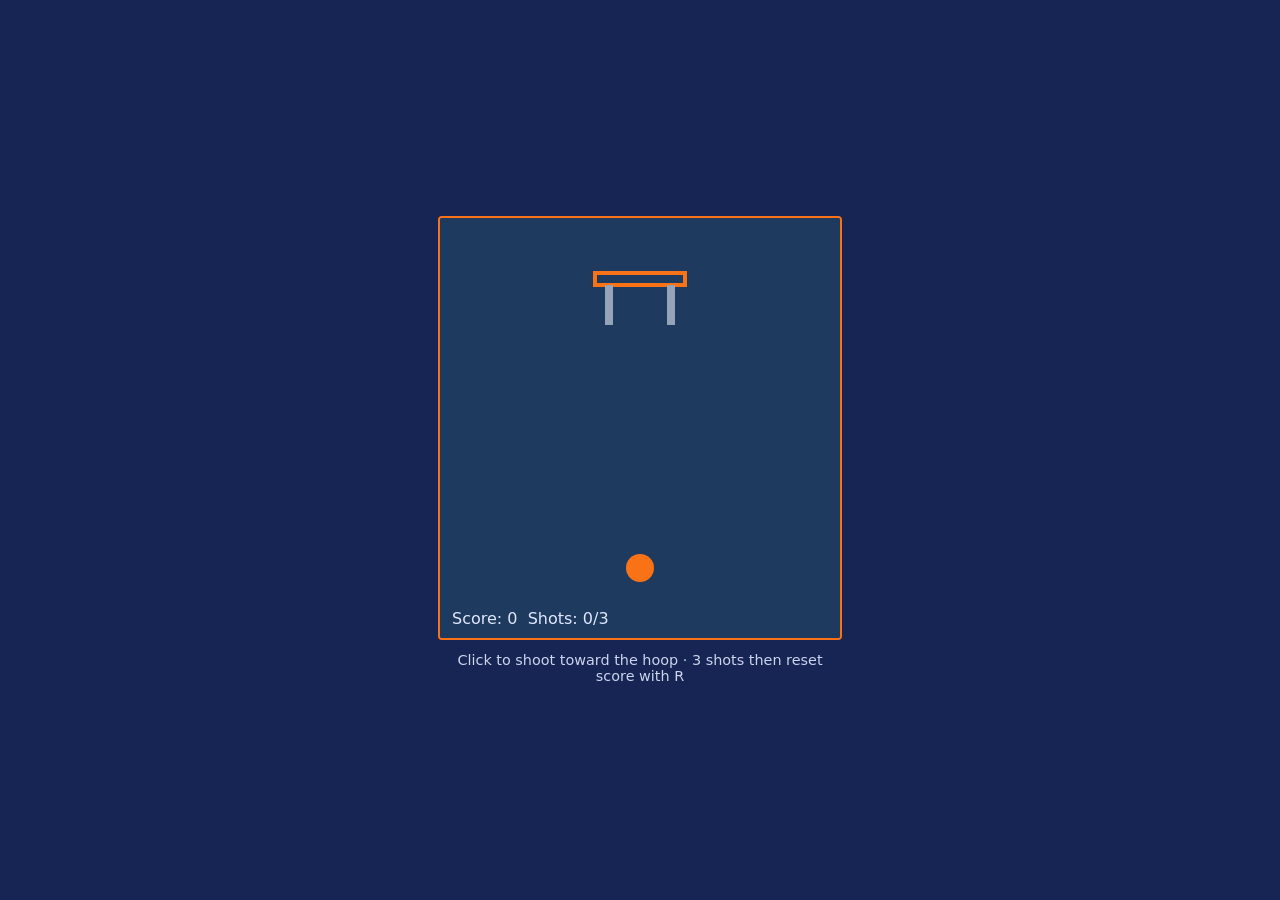
<file: games/basketball.html>
<!DOCTYPE html>
<html lang="en">
<head>
  <meta charset="UTF-8">
  <meta name="viewport" content="width=device-width, initial-scale=1.0">
  <title>Basketball shoot</title>
  <style>
    * { box-sizing: border-box; }
    body {
      margin: 0; min-height: 100vh; display: flex; flex-direction: column;
      align-items: center; justify-content: center;
      background: #172554; color: #e0e7ff; font-family: system-ui, sans-serif;
    }
    canvas { border: 2px solid #f97316; border-radius: 4px; background: #1e3a5f; cursor: crosshair; }
    p { margin: 0.75rem 0 0; font-size: 0.9rem; opacity: 0.9; max-width: 400px; text-align: center; }
  </style>
  <script async src="https://pagead2.googlesyndication.com/pagead/js/adsbygoogle.js?client=ca-pub-1300680676901926"
     crossorigin="anonymous"></script>
</head>
<body>
  <canvas id="c" width="400" height="420" aria-label="Basketball shoot"></canvas>
  <p>Click to shoot toward the hoop · 3 shots then reset score with R</p>
  <script>
    const canvas = document.getElementById("c");
    const ctx = canvas.getContext("2d");
    const W = canvas.width, H = canvas.height;
    const hoop = { x: W / 2 - 45, y: 55, w: 90, h: 12 };
    let ball, shots, score, dragging;

    function resetRound() {
      ball = { x: W / 2, y: H - 70, r: 14, vx: 0, vy: 0, flying: false };
      shots = 0;
      score = 0;
      dragging = false;
    }

    function hoopRect() {
      return (
        ball.x > hoop.x - ball.r &&
        ball.x < hoop.x + hoop.w + ball.r &&
        ball.y > hoop.y &&
        ball.y < hoop.y + hoop.h + ball.r * 2
      );
    }

    function draw() {
      ctx.fillStyle = "#1e3a5f";
      ctx.fillRect(0, 0, W, H);
      ctx.strokeStyle = "#f97316";
      ctx.lineWidth = 4;
      ctx.strokeRect(hoop.x, hoop.y, hoop.w, hoop.h);
      ctx.fillStyle = "#94a3b8";
      ctx.fillRect(hoop.x + 10, hoop.y + hoop.h, 8, 40);
      ctx.fillRect(hoop.x + hoop.w - 18, hoop.y + hoop.h, 8, 40);
      ctx.fillStyle = "#f97316";
      ctx.beginPath();
      ctx.arc(ball.x, ball.y, ball.r, 0, Math.PI * 2);
      ctx.fill();
      ctx.fillStyle = "#e0e7ff";
      ctx.font = "16px system-ui";
      ctx.textAlign = "left";
      ctx.fillText("Score: " + score + "  Shots: " + shots + "/3", 12, H - 14);
    }

    function loop() {
      if (ball.flying) {
        ball.vy += 0.35;
        ball.x += ball.vx;
        ball.y += ball.vy;
        if (hoopRect() && ball.vy > 0) {
          score++;
          ball.flying = false;
          ball.x = W / 2;
          ball.y = H - 70;
          ball.vx = ball.vy = 0;
        }
        if (ball.y > H + 20 || ball.x < -30 || ball.x > W + 30) {
          ball.flying = false;
          ball.x = W / 2;
          ball.y = H - 70;
          ball.vx = ball.vy = 0;
        }
      }
      draw();
      requestAnimationFrame(loop);
    }

    canvas.addEventListener("click", (e) => {
      if (ball.flying || shots >= 3) return;
      const r = canvas.getBoundingClientRect();
      const mx = e.clientX - r.left;
      const my = e.clientY - r.top;
      const scaleX = canvas.width / r.width;
      const scaleY = canvas.height / r.height;
      const tx = mx * scaleX;
      const ty = my * scaleY;
      const dx = tx - ball.x;
      const dy = ty - ball.y;
      const len = Math.hypot(dx, dy) || 1;
      const power = Math.min(16, Math.max(6, len / 12));
      ball.vx = (dx / len) * power;
      ball.vy = (dy / len) * power;
      ball.flying = true;
      shots++;
    });

    document.addEventListener("keydown", (e) => {
      if (e.code === "KeyR") {
        e.preventDefault();
        resetRound();
      }
    });

    resetRound();
    loop();
  </script>
</body>
</html>
</file>
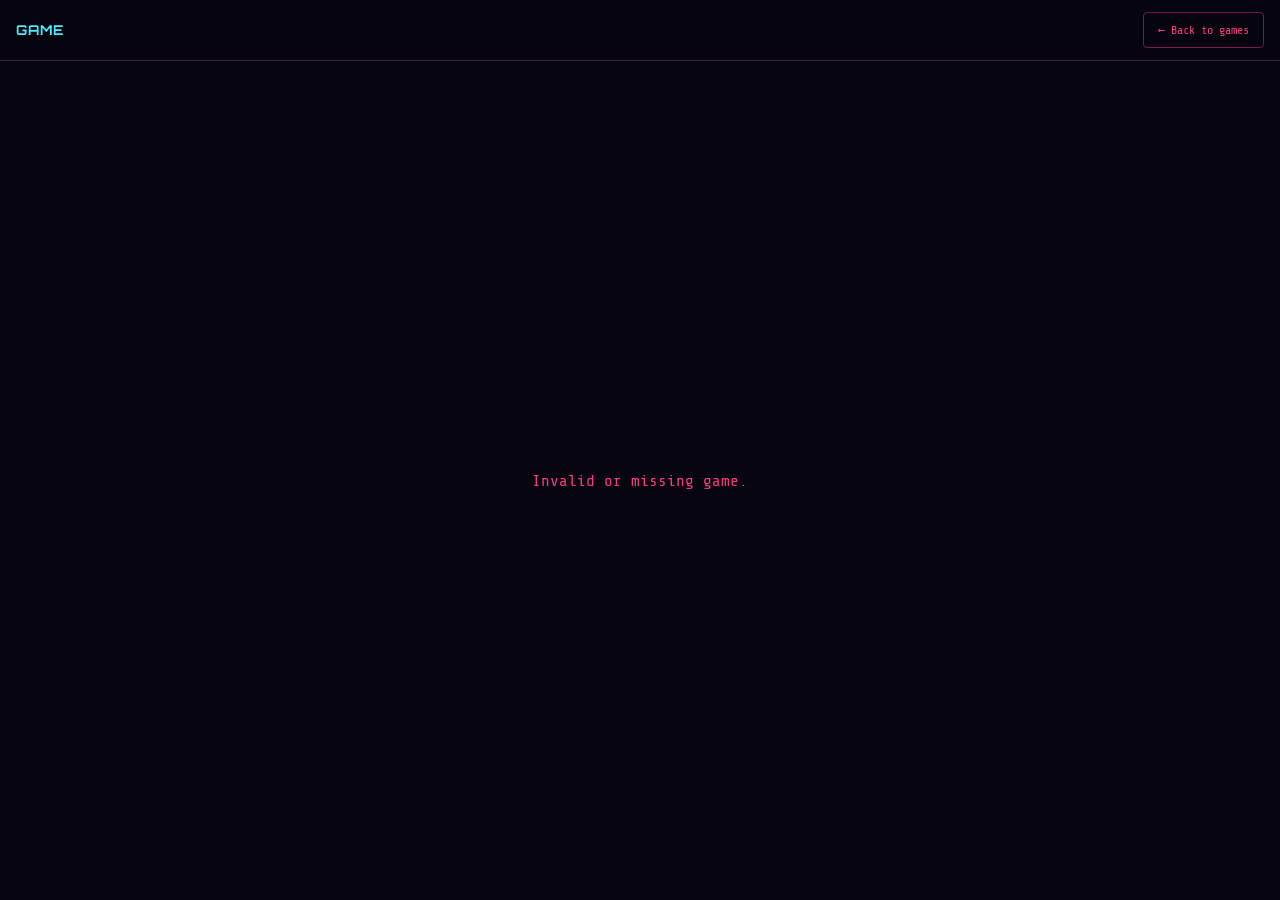
<file: games/gd.html>
<!DOCTYPE html>
<html lang="en">
<head>
  <meta charset="UTF-8">
  <meta name="viewport" content="width=device-width, initial-scale=1.0">
  <title>Game — ArcadeWave</title>
  <meta name="robots" content="noindex">
  <link rel="preconnect" href="https://fonts.googleapis.com">
  <link rel="preconnect" href="https://fonts.gstatic.com" crossorigin>
  <link href="https://fonts.googleapis.com/css2?family=Orbitron:wght@700&family=Share+Tech+Mono&display=swap" rel="stylesheet">
  <link rel="stylesheet" href="../css/style.css">
  <style>
    .gd-page {
      min-height: 100vh;
      margin: 0;
      display: flex;
      flex-direction: column;
      background: var(--bg-deep, #060510);
      color: var(--neon-cyan, #22d3ee);
    }
    .gd-bar {
      flex-shrink: 0;
      display: flex;
      align-items: center;
      justify-content: space-between;
      gap: 12px;
      padding: 12px 16px;
      border-bottom: 1px solid rgba(168, 85, 247, 0.35);
      background: rgba(6, 5, 16, 0.92);
    }
    .gd-bar h1 {
      margin: 0;
      font-family: Orbitron, sans-serif;
      font-size: clamp(0.65rem, 2vw, 0.85rem);
      font-weight: 700;
      letter-spacing: 0.06em;
      color: var(--neon-cyan, #22d3ee);
      text-overflow: ellipsis;
      overflow: hidden;
      white-space: nowrap;
    }
    .gd-back {
      font-family: "Share Tech Mono", monospace;
      font-size: 0.75rem;
      color: var(--neon-pink, #ff3d85);
      text-decoration: none;
      padding: 8px 14px;
      border: 1px solid rgba(255, 61, 133, 0.45);
      border-radius: 4px;
      flex-shrink: 0;
      transition: background 0.2s;
    }
    .gd-back:hover {
      background: rgba(255, 61, 133, 0.15);
    }
    .gd-main {
      flex: 1;
      display: flex;
      align-items: center;
      justify-content: center;
      padding: 12px;
      min-height: 0;
    }
    .gd-frame-wrap {
      width: 100%;
      max-width: min(100vw - 24px, 1920px);
      max-height: calc(100vh - 72px);
      position: relative;
      border: 1px solid rgba(168, 85, 247, 0.35);
      border-radius: 8px;
      overflow: hidden;
      box-shadow: 0 24px 64px rgba(0, 0, 0, 0.55);
      background: #000;
    }
    .gd-frame-wrap iframe {
      position: absolute;
      inset: 0;
      width: 100%;
      height: 100%;
      border: none;
    }
    .gd-error {
      font-family: "Share Tech Mono", monospace;
      color: var(--neon-pink, #ff3d85);
      padding: 2rem;
      text-align: center;
    }
  </style>
  <script async src="https://pagead2.googlesyndication.com/pagead/js/adsbygoogle.js?client=ca-pub-1300680676901926"
     crossorigin="anonymous"></script>
</head>
<body class="gd-page">
  <header class="gd-bar">
    <h1 id="gdTitle">GAME</h1>
    <a class="gd-back" href="../index.html">← Back to games</a>
  </header>
  <main class="gd-main">
    <div class="gd-frame-wrap" id="frameWrap" hidden>
      <iframe
        id="gameFrame"
        title="Game"
        allowfullscreen
        allow="gamepad *; fullscreen *"
      ></iframe>
    </div>
    <p class="gd-error" id="gdError" hidden>Invalid or missing game.</p>
  </main>
  <script>
    (function () {
      var params = new URLSearchParams(location.search);
      var id = params.get("id");
      var w = parseInt(params.get("w") || "800", 10);
      var h = parseInt(params.get("h") || "600", 10);
      if (!Number.isFinite(w) || w < 100) w = 800;
      if (!Number.isFinite(h) || h < 100) h = 600;
      w = Math.min(4096, w);
      h = Math.min(4096, h);
      var t = params.get("t");
      var titleEl = document.getElementById("gdTitle");
      if (t) {
        document.title = t + " — ArcadeWave";
        titleEl.textContent = t.toUpperCase();
      }
      var wrap = document.getElementById("frameWrap");
      var frame = document.getElementById("gameFrame");
      var err = document.getElementById("gdError");
      if (!id || !/^[a-f0-9]{32}$/i.test(id)) {
        err.hidden = false;
        return;
      }
      wrap.style.aspectRatio = w + " / " + h;
      wrap.hidden = false;
      var ref = encodeURIComponent(location.href.split("#")[0]);
      frame.src =
        "https://html5.gamedistribution.com/" +
        id +
        "/?gd_sdk_referrer_url=" +
        ref;
    })();
  </script>
</body>
</html>
</file>
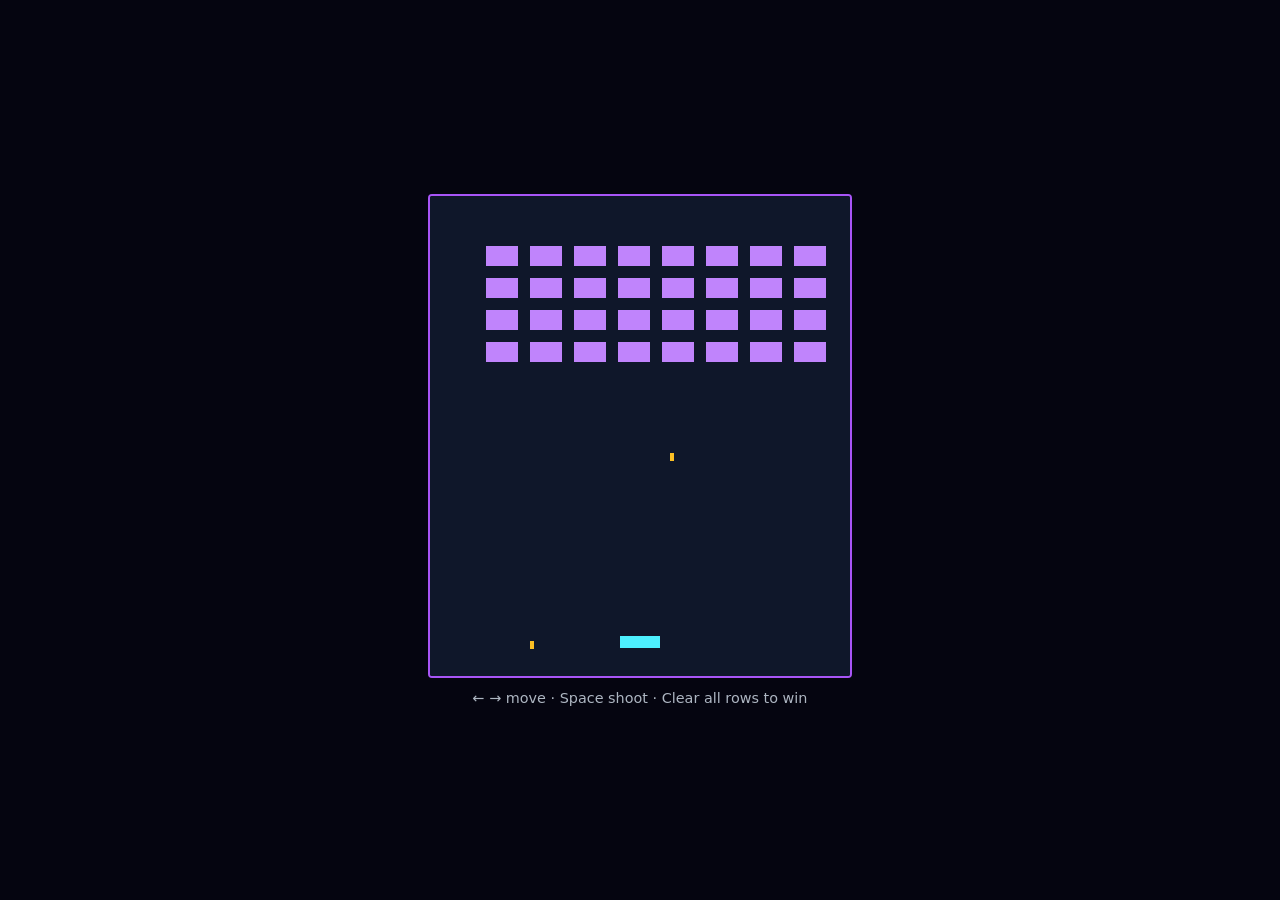
<file: games/invaders.html>
<!DOCTYPE html>
<html lang="en">
<head>
  <meta charset="UTF-8">
  <meta name="viewport" content="width=device-width, initial-scale=1.0">
  <title>Space Invaders</title>
  <style>
    * { box-sizing: border-box; }
    body {
      margin: 0; min-height: 100vh; display: flex; flex-direction: column;
      align-items: center; justify-content: center;
      background: #050510; color: #cbd5e1; font-family: system-ui, sans-serif;
    }
    canvas { border: 2px solid #a855f7; border-radius: 4px; background: #0f172a; }
    p { margin: 0.75rem 0 0; font-size: 0.9rem; opacity: 0.85; max-width: 420px; text-align: center; }
  </style>
  <script async src="https://pagead2.googlesyndication.com/pagead/js/adsbygoogle.js?client=ca-pub-1300680676901926"
     crossorigin="anonymous"></script>
</head>
<body>
  <canvas id="c" width="420" height="480" aria-label="Space invaders"></canvas>
  <p>← → move · Space shoot · Clear all rows to win</p>
  <script>
    const canvas = document.getElementById("c");
    const ctx = canvas.getContext("2d");
    const W = canvas.width, H = canvas.height;
    let player, bullets, enemies, enemyDir, ticks, won, lost, enemyShotCooldown;

    function reset() {
      player = { x: W / 2 - 20, y: H - 40, w: 40, h: 12 };
      bullets = [];
      enemies = [];
      for (let row = 0; row < 4; row++) {
        for (let col = 0; col < 8; col++) {
          enemies.push({
            x: 40 + col * 44,
            y: 50 + row * 32,
            w: 32,
            h: 20,
            alive: true,
          });
        }
      }
      enemyDir = 1;
      ticks = 0;
      won = false;
      lost = false;
      enemyShotCooldown = 0;
    }

    function aliveEnemies() {
      return enemies.filter((e) => e.alive);
    }

    function update() {
      if (won || lost) return;
      ticks++;
      const speed = ticks % 28 === 0 ? 1 : 0;
      if (speed) {
        let hitEdge = false;
        aliveEnemies().forEach((e) => {
          e.x += enemyDir * 8;
          if (e.x <= 10 || e.x + e.w >= W - 10) hitEdge = true;
        });
        if (hitEdge) {
          enemyDir *= -1;
          aliveEnemies().forEach((e) => (e.y += 12));
        }
      }
      bullets.forEach((b) => (b.y += b.vy));
      bullets = bullets.filter((b) => b.y > -20 && b.y < H + 20);
      bullets.forEach((b) => {
        if (b.from === "player") {
          enemies.forEach((e) => {
            if (!e.alive) return;
            if (
              b.x < e.x + e.w &&
              b.x + 4 > e.x &&
              b.y < e.y + e.h &&
              b.y + 10 > e.y
            ) {
              e.alive = false;
              b.y = -999;
            }
          });
        }
      });
      if (aliveEnemies().length === 0) {
        won = true;
        return;
      }
      aliveEnemies().forEach((e) => {
        if (e.y + e.h >= player.y) lost = true;
      });
      enemyShotCooldown--;
      if (enemyShotCooldown <= 0 && aliveEnemies().length) {
        const pick = aliveEnemies()[(Math.random() * aliveEnemies().length) | 0];
        bullets.push({ x: pick.x + pick.w / 2, y: pick.y + pick.h, vy: 5, from: "enemy" });
        enemyShotCooldown = 40 + (Math.random() * 30) | 0;
      }
      bullets.forEach((b) => {
        if (b.from !== "enemy") return;
        if (
          b.x < player.x + player.w &&
          b.x + 4 > player.x &&
          b.y < player.y + player.h &&
          b.y + 8 > player.y
        )
          lost = true;
      });
    }

    function draw() {
      ctx.fillStyle = "#0f172a";
      ctx.fillRect(0, 0, W, H);
      ctx.fillStyle = "#4df0ff";
      ctx.fillRect(player.x, player.y, player.w, player.h);
      ctx.fillStyle = "#c084fc";
      enemies.forEach((e) => {
        if (e.alive) ctx.fillRect(e.x, e.y, e.w, e.h);
      });
      ctx.fillStyle = "#fbbf24";
      bullets.forEach((b) => ctx.fillRect(b.x, b.y, 4, b.from === "player" ? 10 : 8));
      if (won || lost) {
        ctx.fillStyle = "rgba(0,0,0,0.7)";
        ctx.fillRect(0, 0, W, H);
        ctx.fillStyle = "#fff";
        ctx.font = "bold 24px system-ui";
        ctx.textAlign = "center";
        ctx.fillText(won ? "You win!" : "Game over", W / 2, H / 2 - 8);
        ctx.font = "14px system-ui";
        ctx.fillText("Space to play again", W / 2, H / 2 + 20);
      }
    }

    function loop() {
      update();
      draw();
      requestAnimationFrame(loop);
    }

    document.addEventListener("keydown", (e) => {
      if (e.code === "Space") {
        e.preventDefault();
        if (won || lost) reset();
        else bullets.push({ x: player.x + player.w / 2 - 2, y: player.y, vy: -8, from: "player" });
        return;
      }
      if (won || lost) return;
      const step = 10;
      if (e.key === "ArrowLeft") player.x = Math.max(8, player.x - step);
      if (e.key === "ArrowRight") player.x = Math.min(W - player.w - 8, player.x + step);
    });

    reset();
    loop();
  </script>
</body>
</html>
</file>
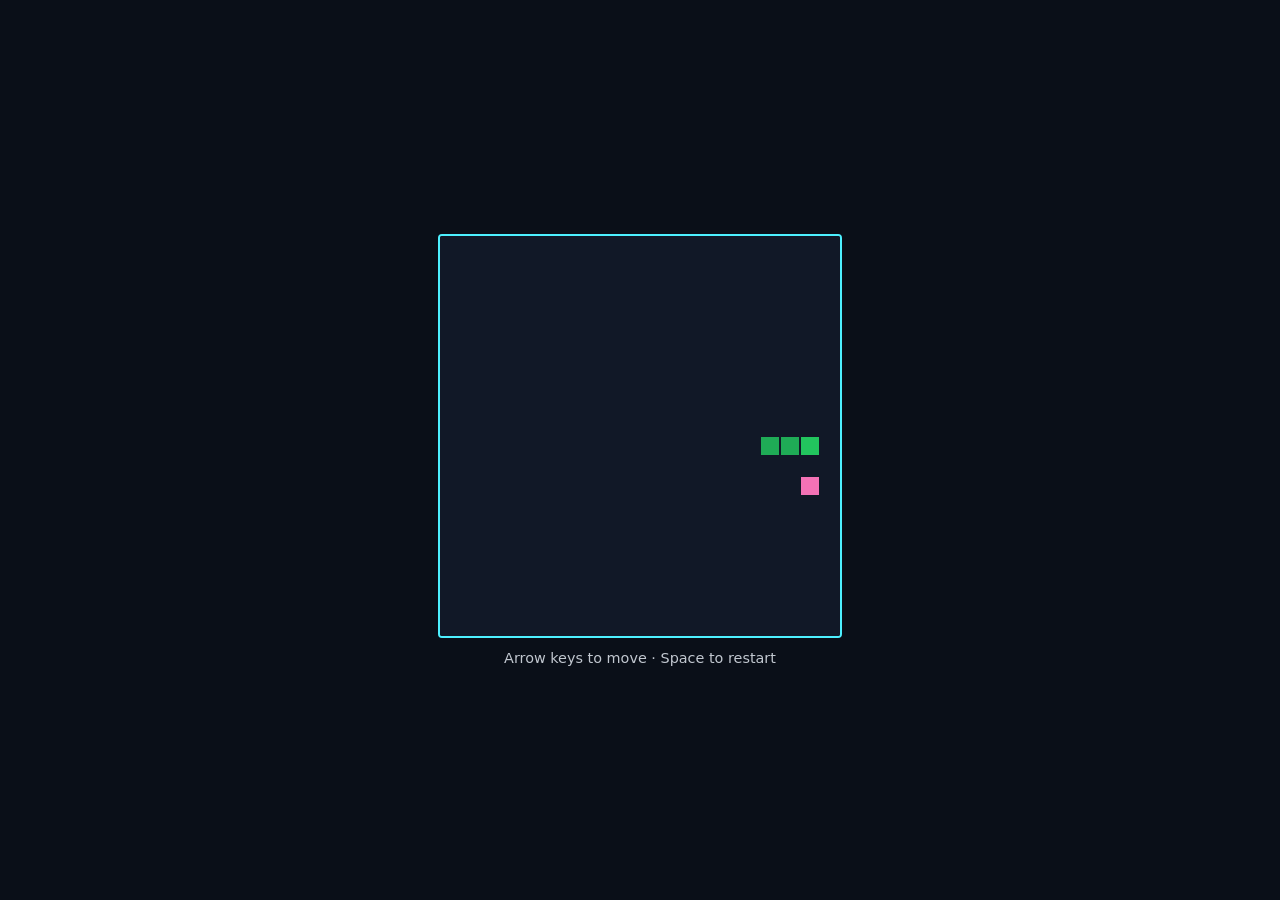
<file: games/snake.html>
<!DOCTYPE html>
<html lang="en">
<head>
  <meta charset="UTF-8">
  <meta name="viewport" content="width=device-width, initial-scale=1.0">
  <title>Snake</title>
  <style>
    * { box-sizing: border-box; }
    body {
      margin: 0; min-height: 100vh; display: flex; flex-direction: column;
      align-items: center; justify-content: center;
      background: #0a0f18; color: #e2e8f0; font-family: system-ui, sans-serif;
    }
    canvas { display: block; border: 2px solid #4df0ff; border-radius: 4px; background: #111827; }
    p { margin: 0.75rem 0 0; font-size: 0.9rem; opacity: 0.85; }
  </style>
  <script async src="https://pagead2.googlesyndication.com/pagead/js/adsbygoogle.js?client=ca-pub-1300680676901926"
     crossorigin="anonymous"></script>
</head>
<body>
  <canvas id="c" width="400" height="400" aria-label="Snake game"></canvas>
  <p>Arrow keys to move · Space to restart</p>
  <script>
    const canvas = document.getElementById("c");
    const ctx = canvas.getContext("2d");
    const g = 20, cols = canvas.width / g, rows = canvas.height / g;
    let snake, food, dir, nextDir, tick, alive;

    function randCell() {
      let x, y;
      do {
        x = (Math.random() * cols) | 0;
        y = (Math.random() * rows) | 0;
      } while (snake.some((s) => s.x === x && s.y === y));
      return { x, y };
    }

    function reset() {
      snake = [{ x: 8, y: 10 }, { x: 7, y: 10 }, { x: 6, y: 10 }];
      food = randCell();
      dir = { x: 1, y: 0 };
      nextDir = { ...dir };
      tick = 0;
      alive = true;
    }

    function step() {
      if (!alive) return;
      dir = nextDir;
      const head = { x: snake[0].x + dir.x, y: snake[0].y + dir.y };
      if (head.x < 0 || head.x >= cols || head.y < 0 || head.y >= rows) {
        alive = false;
        return;
      }
      if (snake.some((s) => s.x === head.x && s.y === head.y)) {
        alive = false;
        return;
      }
      snake.unshift(head);
      if (head.x === food.x && head.y === food.y) food = randCell();
      else snake.pop();
    }

    function draw() {
      ctx.fillStyle = "#111827";
      ctx.fillRect(0, 0, canvas.width, canvas.height);
      ctx.fillStyle = "#22c55e";
      snake.forEach((s, i) => {
        ctx.globalAlpha = i === 0 ? 1 : 0.85;
        ctx.fillRect(s.x * g + 1, s.y * g + 1, g - 2, g - 2);
      });
      ctx.globalAlpha = 1;
      ctx.fillStyle = "#f472b6";
      ctx.fillRect(food.x * g + 1, food.y * g + 1, g - 2, g - 2);
      if (!alive) {
        ctx.fillStyle = "rgba(0,0,0,0.65)";
        ctx.fillRect(0, 0, canvas.width, canvas.height);
        ctx.fillStyle = "#fff";
        ctx.font = "bold 22px system-ui";
        ctx.textAlign = "center";
        ctx.fillText("Game over — Space to restart", canvas.width / 2, canvas.height / 2);
      }
    }

    function loop(ts) {
      if (alive && ts - tick > 110) {
        tick = ts;
        step();
      }
      draw();
      requestAnimationFrame(loop);
    }

    document.addEventListener("keydown", (e) => {
      if (e.code === "Space") {
        e.preventDefault();
        reset();
        return;
      }
      const k = e.key;
      if (k === "ArrowUp" && dir.y === 0) nextDir = { x: 0, y: -1 };
      if (k === "ArrowDown" && dir.y === 0) nextDir = { x: 0, y: 1 };
      if (k === "ArrowLeft" && dir.x === 0) nextDir = { x: -1, y: 0 };
      if (k === "ArrowRight" && dir.x === 0) nextDir = { x: 1, y: 0 };
    });

    reset();
    requestAnimationFrame(loop);
  </script>
</body>
</html>
</file>
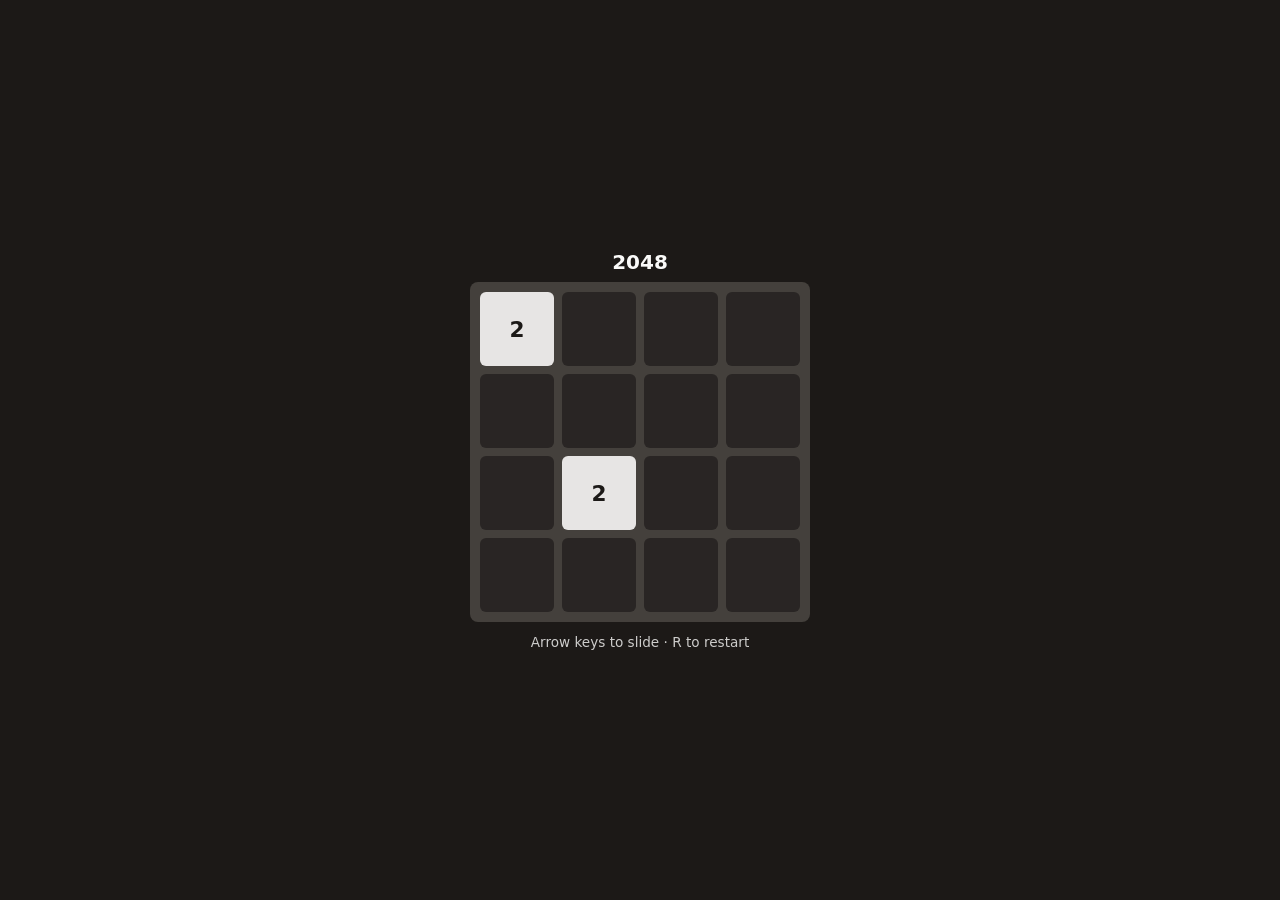
<file: games/twenty48.html>
<!DOCTYPE html>
<html lang="en">
<head>
  <meta charset="UTF-8">
  <meta name="viewport" content="width=device-width, initial-scale=1.0">
  <title>2048</title>
  <style>
    * { box-sizing: border-box; }
    body {
      margin: 0; min-height: 100vh; display: flex; flex-direction: column;
      align-items: center; justify-content: center;
      background: #1c1917; color: #fafaf9; font-family: system-ui, sans-serif;
    }
    h1 { font-size: 1.25rem; font-weight: 600; margin: 0 0 0.5rem; }
    #board {
      display: grid; grid-template-columns: repeat(4, 1fr); gap: 8px;
      padding: 10px; background: #44403c; border-radius: 8px; width: min(92vw, 340px);
    }
    .cell {
      aspect-ratio: 1; border-radius: 6px; display: flex; align-items: center;
      justify-content: center; font-weight: 700; font-size: clamp(1rem, 5vw, 1.35rem);
      background: #292524;
    }
    .t2 { background: #e7e5e4; color: #1c1917; }
    .t4 { background: #d6d3d1; color: #1c1917; }
    .t8 { background: #fdba74; color: #1c1917; }
    .t16 { background: #fb923c; color: #fff; }
    .t32 { background: #f97316; color: #fff; }
    .t64 { background: #ea580c; color: #fff; }
    .t128 { background: #fbbf24; color: #1c1917; font-size: clamp(0.85rem, 4vw, 1.1rem); }
    .t256 { background: #f59e0b; color: #1c1917; font-size: clamp(0.85rem, 4vw, 1.1rem); }
    .t512 { background: #d97706; color: #fff; font-size: clamp(0.85rem, 4vw, 1.1rem); }
    .t1024, .t2048 { background: #b45309; color: #fff; font-size: clamp(0.7rem, 3.5vw, 1rem); }
    p { margin: 0.75rem 0 0; font-size: 0.85rem; opacity: 0.8; }
  </style>
  <script async src="https://pagead2.googlesyndication.com/pagead/js/adsbygoogle.js?client=ca-pub-1300680676901926"
     crossorigin="anonymous"></script>
</head>
<body>
  <h1>2048</h1>
  <div id="board" aria-live="polite"></div>
  <p>Arrow keys to slide · R to restart</p>
  <script>
    let grid;

    function mergeLine(vals) {
      const nums = vals.filter((v) => v !== 0);
      const out = [];
      for (let i = 0; i < nums.length; i++) {
        if (i + 1 < nums.length && nums[i] === nums[i + 1]) {
          out.push(nums[i] * 2);
          i++;
        } else out.push(nums[i]);
      }
      while (out.length < 4) out.push(0);
      return out;
    }

    function empty() {
      return Array(16).fill(0);
    }

    function spawn() {
      const free = [];
      grid.forEach((v, i) => {
        if (v === 0) free.push(i);
      });
      if (!free.length) return;
      grid[free[(Math.random() * free.length) | 0]] = Math.random() < 0.9 ? 2 : 4;
    }

    function reset() {
      grid = empty();
      spawn();
      spawn();
      draw();
    }

    function cls(n) {
      if (!n) return "cell";
      const k = n >= 2048 ? 2048 : n;
      return "cell t" + k;
    }

    function draw() {
      const b = document.getElementById("board");
      b.replaceChildren();
      for (let i = 0; i < 16; i++) {
        const d = document.createElement("div");
        const v = grid[i];
        d.className = cls(v);
        d.textContent = v || "";
        b.appendChild(d);
      }
    }

    function same(a, b) {
      return a.every((v, i) => v === b[i]);
    }

    function moveLeft() {
      let moved = false;
      for (let r = 0; r < 4; r++) {
        const base = r * 4;
        const row = [grid[base], grid[base + 1], grid[base + 2], grid[base + 3]];
        const next = mergeLine(row);
        if (!same(row, next)) moved = true;
        for (let c = 0; c < 4; c++) grid[base + c] = next[c];
      }
      return moved;
    }

    function moveRight() {
      let moved = false;
      for (let r = 0; r < 4; r++) {
        const base = r * 4;
        const row = [grid[base + 3], grid[base + 2], grid[base + 1], grid[base]];
        const next = mergeLine(row);
        if (!same(row, next)) moved = true;
        for (let c = 0; c < 4; c++) grid[base + 3 - c] = next[c];
      }
      return moved;
    }

    function moveUp() {
      let moved = false;
      for (let c = 0; c < 4; c++) {
        const col = [grid[c], grid[c + 4], grid[c + 8], grid[c + 12]];
        const next = mergeLine(col);
        if (!same(col, next)) moved = true;
        for (let r = 0; r < 4; r++) grid[c + r * 4] = next[r];
      }
      return moved;
    }

    function moveDown() {
      let moved = false;
      for (let c = 0; c < 4; c++) {
        const col = [grid[c + 12], grid[c + 8], grid[c + 4], grid[c]];
        const next = mergeLine(col);
        if (!same(col, next)) moved = true;
        for (let r = 0; r < 4; r++) grid[c + (3 - r) * 4] = next[r];
      }
      return moved;
    }

    document.addEventListener("keydown", (e) => {
      if (e.code === "KeyR") {
        e.preventDefault();
        reset();
        return;
      }
      let m = false;
      if (e.key === "ArrowLeft") {
        e.preventDefault();
        m = moveLeft();
      }
      if (e.key === "ArrowRight") {
        e.preventDefault();
        m = moveRight();
      }
      if (e.key === "ArrowUp") {
        e.preventDefault();
        m = moveUp();
      }
      if (e.key === "ArrowDown") {
        e.preventDefault();
        m = moveDown();
      }
      if (m) spawn();
      draw();
    });

    reset();
  </script>
</body>
</html>
</file>
<file: css/style.css>
:root {
  --bg-deep: #060510;
  --bg-mid: #0a0618;
  --bg-card: #0c0820;
  --neon-pink: #ff3d85;
  --neon-cyan: #4df0ff;
  --neon-purple: #a855f7;
  --neon-yellow: #f5e000;
  --neon-green: #34d399;
  --grid-color: rgba(77, 240, 255, 0.05);
  --text-main: #e8e4f0;
  --text-dim: #7c6b94;
  --glow-pink: 0 0 12px rgba(255, 61, 133, 0.45), 0 0 36px rgba(255, 61, 133, 0.12);
  --glow-cyan: 0 0 12px rgba(77, 240, 255, 0.4), 0 0 32px rgba(77, 240, 255, 0.1);
  --glow-purple: 0 0 16px rgba(168, 85, 247, 0.25);
  --radius-sm: 6px;
  --radius-md: 10px;
}

*,
*::before,
*::after {
  margin: 0;
  padding: 0;
  box-sizing: border-box;
}

html {
  scroll-behavior: smooth;
}

@media (prefers-reduced-motion: reduce) {
  html {
    scroll-behavior: auto;
  }

  *,
  *::before,
  *::after {
    animation-duration: 0.01ms !important;
    animation-iteration-count: 1 !important;
    transition-duration: 0.01ms !important;
  }

  .ticker {
    animation: none !important;
    transform: none !important;
  }
}

.skip-link {
  position: absolute;
  left: -9999px;
  top: 12px;
  z-index: 10001;
  padding: 10px 16px;
  background: var(--neon-cyan);
  color: var(--bg-deep);
  font-family: inherit;
  font-size: 0.75rem;
  text-decoration: none;
  border-radius: var(--radius-sm);
}

.skip-link:focus {
  left: 12px;
  outline: 2px solid var(--neon-pink);
  outline-offset: 2px;
}

.visually-hidden {
  position: absolute;
  width: 1px;
  height: 1px;
  padding: 0;
  margin: -1px;
  overflow: hidden;
  clip: rect(0, 0, 0, 0);
  white-space: nowrap;
  border: 0;
}

body {
  background-color: var(--bg-deep);
  color: var(--text-main);
  font-family: "Share Tech Mono", ui-monospace, monospace;
  overflow-x: hidden;
  line-height: 1.5;
}

body::before {
  content: "";
  position: fixed;
  inset: 0;
  background: repeating-linear-gradient(
    0deg,
    transparent,
    transparent 2px,
    rgba(0, 0, 0, 0.06) 2px,
    rgba(0, 0, 0, 0.06) 4px
  );
  pointer-events: none;
  z-index: 9999;
}

.grid-bg {
  position: fixed;
  inset: 0;
  background-image:
    linear-gradient(var(--grid-color) 1px, transparent 1px),
    linear-gradient(90deg, var(--grid-color) 1px, transparent 1px);
  background-size: 48px 48px;
  pointer-events: none;
  z-index: 0;
}

.grid-floor {
  position: fixed;
  bottom: 0;
  left: -50%;
  right: -50%;
  height: 42vh;
  background-image:
    linear-gradient(rgba(77, 240, 255, 0.08) 1px, transparent 1px),
    linear-gradient(90deg, rgba(77, 240, 255, 0.05) 1px, transparent 1px);
  background-size: 56px 56px;
  transform: perspective(500px) rotateX(56deg);
  transform-origin: bottom center;
  pointer-events: none;
  z-index: 0;
  mask-image: linear-gradient(to top, rgba(0, 0, 0, 0.85) 0%, transparent 100%);
}

.stars {
  position: fixed;
  inset: 0;
  pointer-events: none;
  z-index: 0;
}

.star {
  position: absolute;
  border-radius: 50%;
  background: rgba(255, 255, 255, 0.9);
  animation: twinkle var(--dur, 3s) ease-in-out infinite alternate;
  animation-delay: var(--delay, 0s);
}

@keyframes twinkle {
  0% {
    opacity: 0.15;
    transform: scale(0.85);
  }
  100% {
    opacity: 0.85;
    transform: scale(1.1);
  }
}

.sky-gradient {
  position: fixed;
  top: 0;
  left: 0;
  right: 0;
  height: 58vh;
  background:
    radial-gradient(ellipse 80% 60% at 50% 0%, rgba(168, 85, 247, 0.12) 0%, transparent 65%),
    radial-gradient(ellipse 50% 40% at 15% 40%, rgba(255, 61, 133, 0.06) 0%, transparent 55%),
    radial-gradient(ellipse 50% 40% at 85% 40%, rgba(77, 240, 255, 0.06) 0%, transparent 55%);
  pointer-events: none;
  z-index: 0;
}

.retro-sun {
  position: fixed;
  bottom: 40vh;
  left: 50%;
  transform: translateX(-50%);
  width: 140px;
  height: 140px;
  border-radius: 50%;
  background: linear-gradient(to bottom, #f5e000 0%, #ff7a2e 42%, #ff3d85 72%, #a855f7 100%);
  box-shadow:
    0 0 36px rgba(255, 122, 46, 0.35),
    0 0 72px rgba(255, 61, 133, 0.2);
  overflow: hidden;
  z-index: 1;
  pointer-events: none;
}

.retro-sun::after {
  content: "";
  position: absolute;
  bottom: 0;
  left: 0;
  right: 0;
  height: 52%;
  background: repeating-linear-gradient(
    var(--bg-deep) 0px,
    var(--bg-deep) 5px,
    transparent 5px,
    transparent 12px,
    var(--bg-deep) 12px,
    var(--bg-deep) 16px,
    transparent 16px,
    transparent 20px,
    var(--bg-deep) 20px,
    var(--bg-deep) 24px,
    transparent 24px,
    transparent 28px
  );
}

.mountains {
  position: fixed;
  bottom: 40vh;
  left: 0;
  right: 0;
  height: 100px;
  pointer-events: none;
  z-index: 1;
}

.mountains svg {
  width: 100%;
  height: 100%;
}

.wrapper {
  position: relative;
  z-index: 10;
  min-height: 100vh;
}

header {
  text-align: center;
  padding: 40px 24px 28px;
}

.logo-wrap {
  display: inline-block;
  margin-bottom: 6px;
}

.logo {
  font-family: Orbitron, sans-serif;
  font-weight: 900;
  font-size: clamp(2rem, 6vw, 4.25rem);
  letter-spacing: 0.06em;
  background: linear-gradient(
    135deg,
    #ff3d85 0%,
    #ff7a2e 28%,
    #f5e000 52%,
    #4df0ff 78%,
    #a855f7 100%
  );
  -webkit-background-clip: text;
  -webkit-text-fill-color: transparent;
  background-clip: text;
  filter: drop-shadow(0 0 18px rgba(255, 61, 133, 0.35));
  animation: logo-pulse 5s ease-in-out infinite alternate;
}

@keyframes logo-pulse {
  0% {
    filter: drop-shadow(0 0 14px rgba(255, 61, 133, 0.4));
  }
  100% {
    filter: drop-shadow(0 0 22px rgba(77, 240, 255, 0.35));
  }
}

.logo-sub {
  font-family: "Press Start 2P", monospace;
  font-size: 0.5rem;
  color: var(--neon-cyan);
  letter-spacing: 0.28em;
  text-shadow: var(--glow-cyan);
  margin-top: 8px;
  opacity: 0.9;
}

.ad-leaderboard {
  max-width: 728px;
  margin: 0 auto 28px;
  height: 90px;
  background: rgba(255, 255, 255, 0.025);
  border: 1px dashed rgba(77, 240, 255, 0.18);
  display: flex;
  align-items: center;
  justify-content: center;
  color: var(--text-dim);
  font-size: 0.62rem;
  letter-spacing: 0.12em;
  border-radius: var(--radius-sm);
}

.controls {
  max-width: 1200px;
  margin: 0 auto 36px;
  padding: 22px 24px 24px;
  display: flex;
  flex-direction: column;
  gap: 20px;
  align-items: center;
  background: linear-gradient(
    165deg,
    rgba(12, 8, 32, 0.65) 0%,
    rgba(6, 5, 16, 0.35) 50%,
    rgba(10, 6, 24, 0.5) 100%
  );
  border: 1px solid rgba(168, 85, 247, 0.14);
  border-radius: var(--radius-md);
  box-shadow:
    0 1px 0 rgba(255, 255, 255, 0.04) inset,
    0 20px 48px rgba(0, 0, 0, 0.35);
}

.search-wrap {
  position: relative;
  width: 100%;
  max-width: 480px;
}

.search-icon {
  position: absolute;
  left: 16px;
  top: 50%;
  transform: translateY(-50%);
  color: var(--neon-cyan);
  font-size: 0.95rem;
  pointer-events: none;
  opacity: 0.7;
}

#search {
  width: 100%;
  padding: 14px 18px 14px 44px;
  background: rgba(6, 5, 20, 0.55);
  border: 1px solid rgba(77, 240, 255, 0.22);
  border-radius: var(--radius-sm);
  color: var(--neon-cyan);
  font-family: inherit;
  font-size: 0.9rem;
  letter-spacing: 0.06em;
  outline: none;
  transition: border-color 0.2s, box-shadow 0.2s, background 0.2s;
}

#search::placeholder {
  color: rgba(77, 240, 255, 0.32);
}

#search:focus {
  border-color: rgba(77, 240, 255, 0.55);
  box-shadow: var(--glow-cyan), inset 0 0 24px rgba(77, 240, 255, 0.04);
  background: rgba(77, 240, 255, 0.07);
}

.cats {
  display: flex;
  flex-wrap: wrap;
  gap: 8px;
  justify-content: center;
}

.cat-btn {
  font-family: "Press Start 2P", monospace;
  font-size: 0.48rem;
  padding: 10px 14px;
  background: transparent;
  border: 1px solid rgba(168, 85, 247, 0.28);
  color: var(--text-dim);
  border-radius: 4px;
  cursor: pointer;
  letter-spacing: 0.04em;
  transition: border-color 0.2s, color 0.2s, box-shadow 0.2s, background 0.2s;
}

.cat-btn:hover,
.cat-btn.active {
  border-color: var(--neon-pink);
  color: var(--neon-pink);
  box-shadow: var(--glow-pink);
}

.cat-btn.active {
  color: #fff;
  background: rgba(255, 61, 133, 0.12);
}

main.content-area {
  max-width: 1280px;
  margin: 0 auto;
  padding: 0 24px;
  display: grid;
  grid-template-columns: 1fr min(300px, 100%);
  gap: 28px;
  align-items: start;
}

.games-grid {
  display: grid;
  grid-template-columns: repeat(auto-fill, minmax(200px, 1fr));
  gap: 18px;
}

.game-card {
  background: var(--bg-card);
  border: 1px solid rgba(168, 85, 247, 0.16);
  border-radius: var(--radius-md);
  overflow: hidden;
  cursor: pointer;
  transition: transform 0.25s ease, border-color 0.25s, box-shadow 0.25s;
  position: relative;
  box-shadow: 0 10px 28px rgba(0, 0, 0, 0.35);
}

.game-card:hover {
  transform: translateY(-4px);
  border-color: rgba(255, 61, 133, 0.45);
  box-shadow: var(--glow-pink), 0 16px 32px rgba(0, 0, 0, 0.45);
}

.game-card:focus-visible {
  outline: 2px solid var(--neon-cyan);
  outline-offset: 3px;
}

.card-thumb {
  position: relative;
  width: 100%;
  padding-bottom: 62%;
  overflow: hidden;
  background: linear-gradient(145deg, #14082a, #050818);
}

.card-thumb img {
  position: absolute;
  inset: 0;
  width: 100%;
  height: 100%;
  object-fit: cover;
  transition: transform 0.35s ease;
  filter: saturate(1.05);
}

.game-card:hover .card-thumb img {
  transform: scale(1.05);
}

.play-overlay {
  position: absolute;
  inset: 0;
  background: rgba(6, 5, 16, 0.72);
  display: flex;
  align-items: center;
  justify-content: center;
  opacity: 0;
  transition: opacity 0.25s;
  z-index: 2;
}

.game-card:hover .play-overlay {
  opacity: 1;
}

.play-btn-circle {
  width: 48px;
  height: 48px;
  border-radius: 50%;
  background: var(--neon-pink);
  display: flex;
  align-items: center;
  justify-content: center;
  box-shadow: var(--glow-pink);
}

.play-btn-circle svg {
  margin-left: 3px;
}

.cat-badge {
  position: absolute;
  top: 8px;
  left: 8px;
  font-family: "Press Start 2P", monospace;
  font-size: 0.36rem;
  padding: 4px 7px;
  border-radius: 3px;
  letter-spacing: 0.04em;
  z-index: 3;
  text-transform: uppercase;
}

.badge-action {
  background: rgba(255, 61, 133, 0.88);
  color: #fff;
}

.badge-io {
  background: rgba(77, 240, 255, 0.88);
  color: #0a0618;
}

.badge-puzzle {
  background: rgba(168, 85, 247, 0.88);
  color: #fff;
}

.badge-sports {
  background: rgba(52, 211, 153, 0.88);
  color: #0a0618;
}

.badge-arcade {
  background: rgba(245, 224, 0, 0.88);
  color: #0a0618;
}

.badge-shooter {
  background: rgba(255, 122, 46, 0.88);
  color: #fff;
}

.badge-racing {
  background: rgba(255, 61, 133, 0.88);
  color: #fff;
}

.badge-platformer {
  background: rgba(77, 240, 255, 0.88);
  color: #0a0618;
}

.badge-sandbox {
  background: rgba(101, 163, 13, 0.88);
  color: #fff;
}

.card-info {
  padding: 12px 14px 14px;
}

.card-title {
  font-family: Orbitron, sans-serif;
  font-weight: 700;
  font-size: 0.72rem;
  letter-spacing: 0.04em;
  color: var(--text-main);
  margin-bottom: 4px;
  white-space: nowrap;
  overflow: hidden;
  text-overflow: ellipsis;
}

.card-desc {
  font-size: 0.62rem;
  color: var(--text-dim);
  line-height: 1.45;
  display: -webkit-box;
  -webkit-line-clamp: 2;
  -webkit-box-orient: vertical;
  overflow: hidden;
}

.sidebar {
  display: flex;
  flex-direction: column;
  gap: 20px;
  position: sticky;
  top: 20px;
}

.ad-sidebar {
  width: 100%;
  max-width: 300px;
  height: 250px;
  margin: 0 auto;
  background: rgba(255, 255, 255, 0.025);
  border: 1px dashed rgba(168, 85, 247, 0.2);
  display: flex;
  align-items: center;
  justify-content: center;
  color: var(--text-dim);
  font-size: 0.58rem;
  letter-spacing: 0.12em;
  border-radius: var(--radius-sm);
  flex-shrink: 0;
}

.sidebar-widget {
  background: rgba(10, 6, 24, 0.75);
  border: 1px solid rgba(168, 85, 247, 0.14);
  border-radius: var(--radius-md);
  padding: 18px;
}

.widget-title {
  font-family: "Press Start 2P", monospace;
  font-size: 0.48rem;
  color: var(--neon-cyan);
  letter-spacing: 0.08em;
  margin-bottom: 14px;
  padding-bottom: 10px;
  border-bottom: 1px solid rgba(77, 240, 255, 0.12);
}

.top-game-item {
  display: flex;
  align-items: center;
  gap: 10px;
  padding: 10px 0;
  border-bottom: 1px solid rgba(255, 255, 255, 0.04);
  cursor: pointer;
  transition: padding-left 0.2s;
}

.top-game-item:last-child {
  border-bottom: none;
}

.top-game-item:hover {
  padding-left: 6px;
}

.top-game-item:focus-visible {
  outline: 2px solid var(--neon-cyan);
  outline-offset: 2px;
  border-radius: 4px;
}

.top-rank {
  font-family: Orbitron, sans-serif;
  font-size: 0.65rem;
  font-weight: 900;
  color: var(--neon-pink);
  width: 22px;
  flex-shrink: 0;
}

.top-game-thumb {
  width: 44px;
  height: 32px;
  border-radius: 4px;
  object-fit: cover;
  flex-shrink: 0;
  border: 1px solid rgba(168, 85, 247, 0.25);
}

.top-game-name {
  font-family: Orbitron, sans-serif;
  font-size: 0.55rem;
  color: var(--text-main);
  letter-spacing: 0.02em;
}

.ticker-wrap {
  background: linear-gradient(
    90deg,
    rgba(255, 61, 133, 0.04) 0%,
    rgba(168, 85, 247, 0.07) 50%,
    rgba(77, 240, 255, 0.05) 100%
  );
  border-top: 1px solid rgba(255, 61, 133, 0.22);
  border-bottom: 1px solid rgba(77, 240, 255, 0.12);
  padding: 12px 0;
  overflow: hidden;
  margin-bottom: 28px;
  position: relative;
}

.ticker-wrap::before,
.ticker-wrap::after {
  content: "";
  position: absolute;
  top: 0;
  bottom: 0;
  width: 48px;
  z-index: 2;
  pointer-events: none;
}

.ticker-wrap::before {
  left: 0;
  background: linear-gradient(to right, var(--bg-deep), transparent);
}

.ticker-wrap::after {
  right: 0;
  background: linear-gradient(to left, var(--bg-deep), transparent);
}

.ticker {
  display: flex;
  white-space: nowrap;
  animation: ticker-scroll 110s linear infinite;
  width: max-content;
  will-change: transform;
}

.ticker-item {
  font-family: "Press Start 2P", monospace;
  font-size: 0.48rem;
  color: var(--neon-pink);
  padding: 0 40px;
  letter-spacing: 0.08em;
  opacity: 0.94;
  text-shadow: 0 0 20px rgba(255, 61, 133, 0.25);
}

.ticker-item span {
  color: var(--neon-cyan);
}

@keyframes ticker-scroll {
  0% {
    transform: translateX(0);
  }
  100% {
    transform: translateX(-50%);
  }
}

.no-results {
  grid-column: 1 / -1;
  text-align: center;
  padding: 48px 20px;
  font-family: "Press Start 2P", monospace;
  font-size: 0.62rem;
  color: var(--text-dim);
  letter-spacing: 0.08em;
  line-height: 1.9;
}

.ad-bottom {
  max-width: 728px;
  margin: 40px auto 0;
  padding: 0 24px;
  height: 90px;
  background: rgba(255, 255, 255, 0.025);
  border: 1px dashed rgba(168, 85, 247, 0.18);
  display: flex;
  align-items: center;
  justify-content: center;
  color: var(--text-dim);
  font-size: 0.58rem;
  letter-spacing: 0.12em;
  border-radius: var(--radius-sm);
}

footer {
  text-align: center;
  padding: 40px 24px 28px;
  margin-top: 48px;
  border-top: 1px solid rgba(168, 85, 247, 0.1);
}

.footer-logo {
  font-family: Orbitron, sans-serif;
  font-weight: 900;
  font-size: 1.1rem;
  background: linear-gradient(90deg, var(--neon-pink), var(--neon-cyan));
  -webkit-background-clip: text;
  -webkit-text-fill-color: transparent;
  background-clip: text;
  margin-bottom: 10px;
}

.footer-text {
  font-size: 0.62rem;
  color: var(--text-dim);
  line-height: 1.9;
}

.modal-overlay {
  position: fixed;
  inset: 0;
  background: rgba(6, 5, 16, 0.94);
  z-index: 1000;
  display: flex;
  flex-direction: column;
  align-items: center;
  justify-content: flex-start;
  padding: 20px;
  opacity: 0;
  pointer-events: none;
  transition: opacity 0.25s;
}

.modal-overlay.open {
  opacity: 1;
  pointer-events: all;
}

.modal-header {
  width: 100%;
  max-width: 1080px;
  display: flex;
  align-items: center;
  justify-content: space-between;
  margin-bottom: 14px;
  flex-shrink: 0;
  gap: 12px;
}

.modal-title {
  font-family: Orbitron, sans-serif;
  font-weight: 700;
  font-size: 0.95rem;
  color: var(--neon-cyan);
  letter-spacing: 0.06em;
  text-overflow: ellipsis;
  overflow: hidden;
  white-space: nowrap;
}

.modal-close {
  font-family: "Press Start 2P", monospace;
  font-size: 0.55rem;
  padding: 10px 16px;
  background: rgba(255, 61, 133, 0.12);
  border: 1px solid var(--neon-pink);
  color: var(--neon-pink);
  cursor: pointer;
  border-radius: 4px;
  letter-spacing: 0.08em;
  transition: background 0.2s, box-shadow 0.2s;
  flex-shrink: 0;
}

.modal-close:hover {
  background: rgba(255, 61, 133, 0.22);
  box-shadow: var(--glow-pink);
}

.modal-frame-wrap {
  width: 100%;
  max-width: 1080px;
  flex: 1;
  border: 1px solid rgba(168, 85, 247, 0.35);
  border-radius: var(--radius-md);
  overflow: hidden;
  box-shadow: var(--glow-purple), 0 24px 64px rgba(0, 0, 0, 0.5);
  background: #000;
  min-height: 0;
}

.modal-frame-wrap iframe {
  width: 100%;
  height: 100%;
  border: none;
  min-height: min(70vh, 560px);
}

.game-count {
  font-family: inherit;
  font-size: 0.68rem;
  color: var(--text-dim);
  text-align: center;
  margin-bottom: 14px;
  letter-spacing: 0.08em;
}

.game-count span {
  color: var(--neon-cyan);
}

@media (max-width: 900px) {
  main.content-area {
    grid-template-columns: 1fr;
  }

  .sidebar {
    position: static;
    flex-direction: row;
    flex-wrap: wrap;
    justify-content: center;
  }

  .ad-sidebar {
    max-width: none;
    width: 100%;
  }

  .sidebar-widget {
    flex: 1 1 280px;
    max-width: 400px;
  }
}

@media (max-width: 600px) {
  .logo {
    font-size: 1.85rem;
  }

  .games-grid {
    grid-template-columns: repeat(2, 1fr);
    gap: 12px;
  }

  .modal-overlay {
    padding: 12px;
  }

  .modal-frame-wrap iframe {
    min-height: 50vh;
  }
}
</file>
